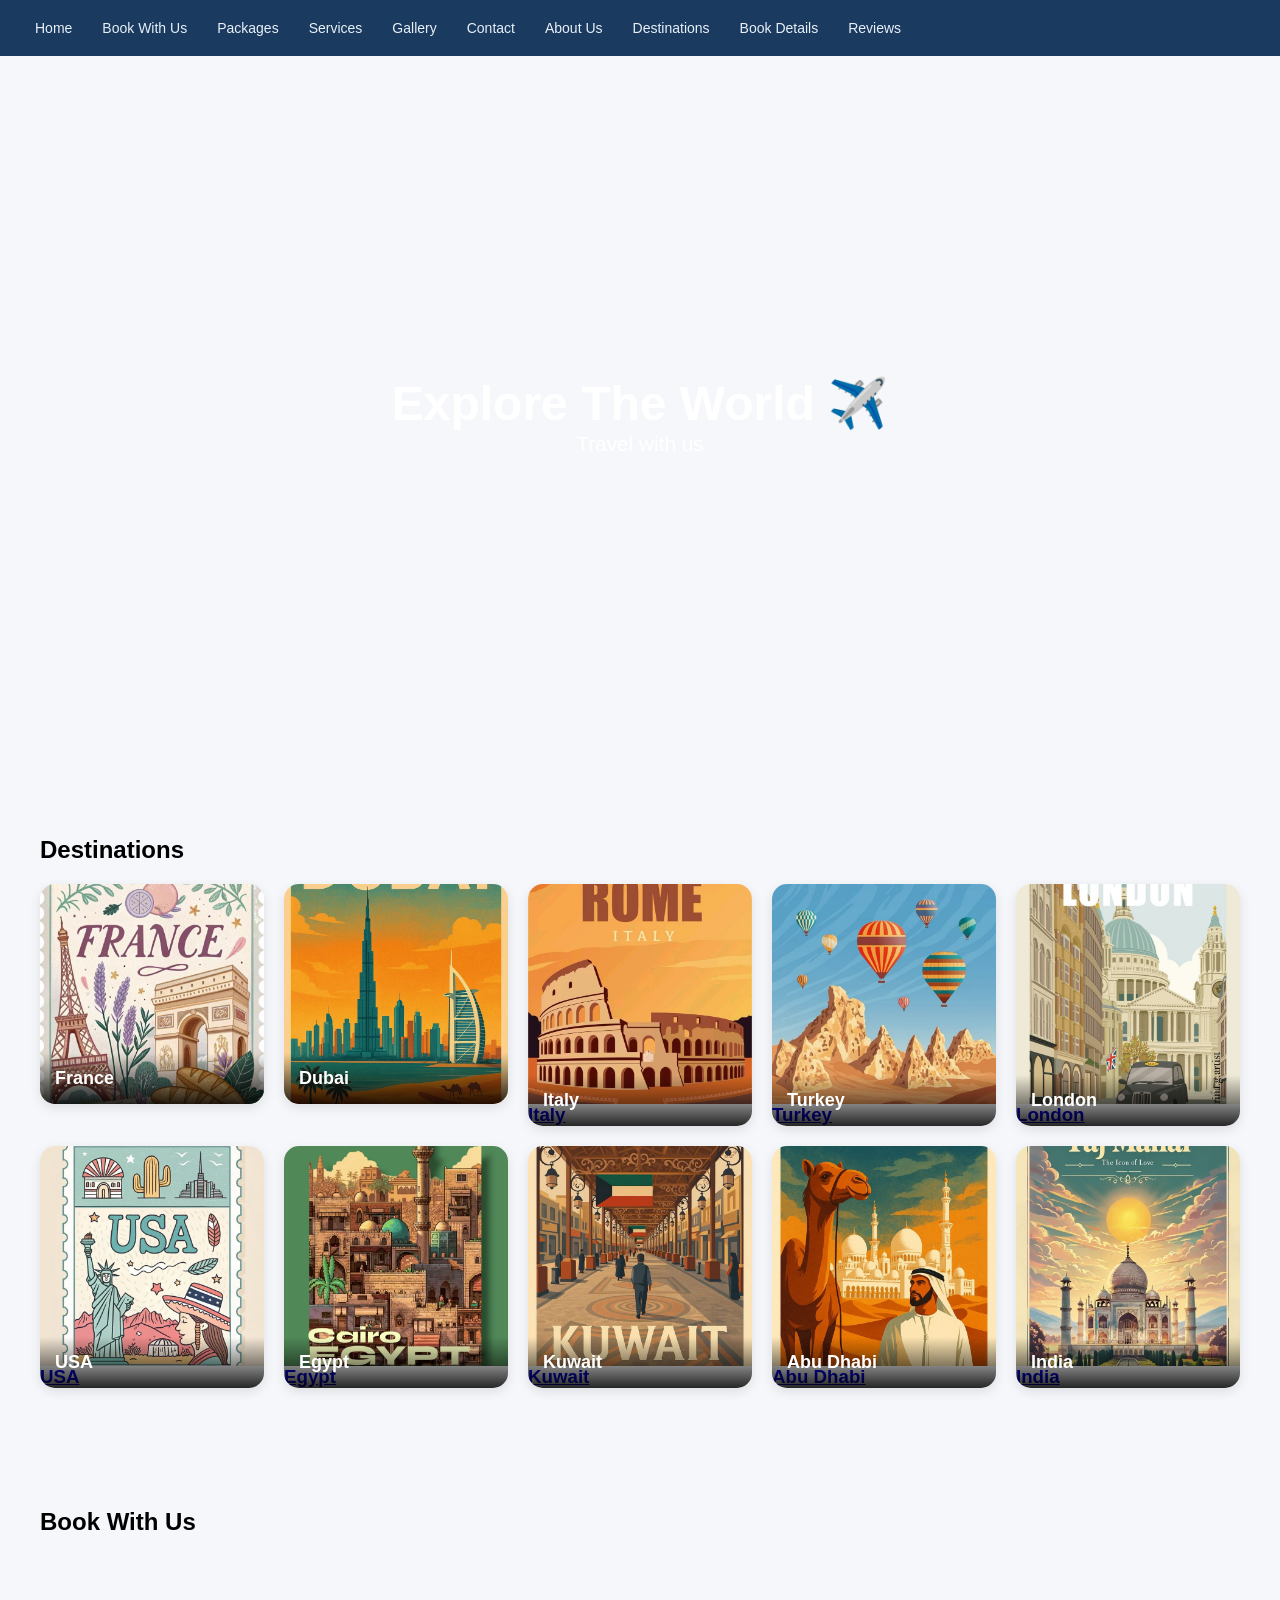
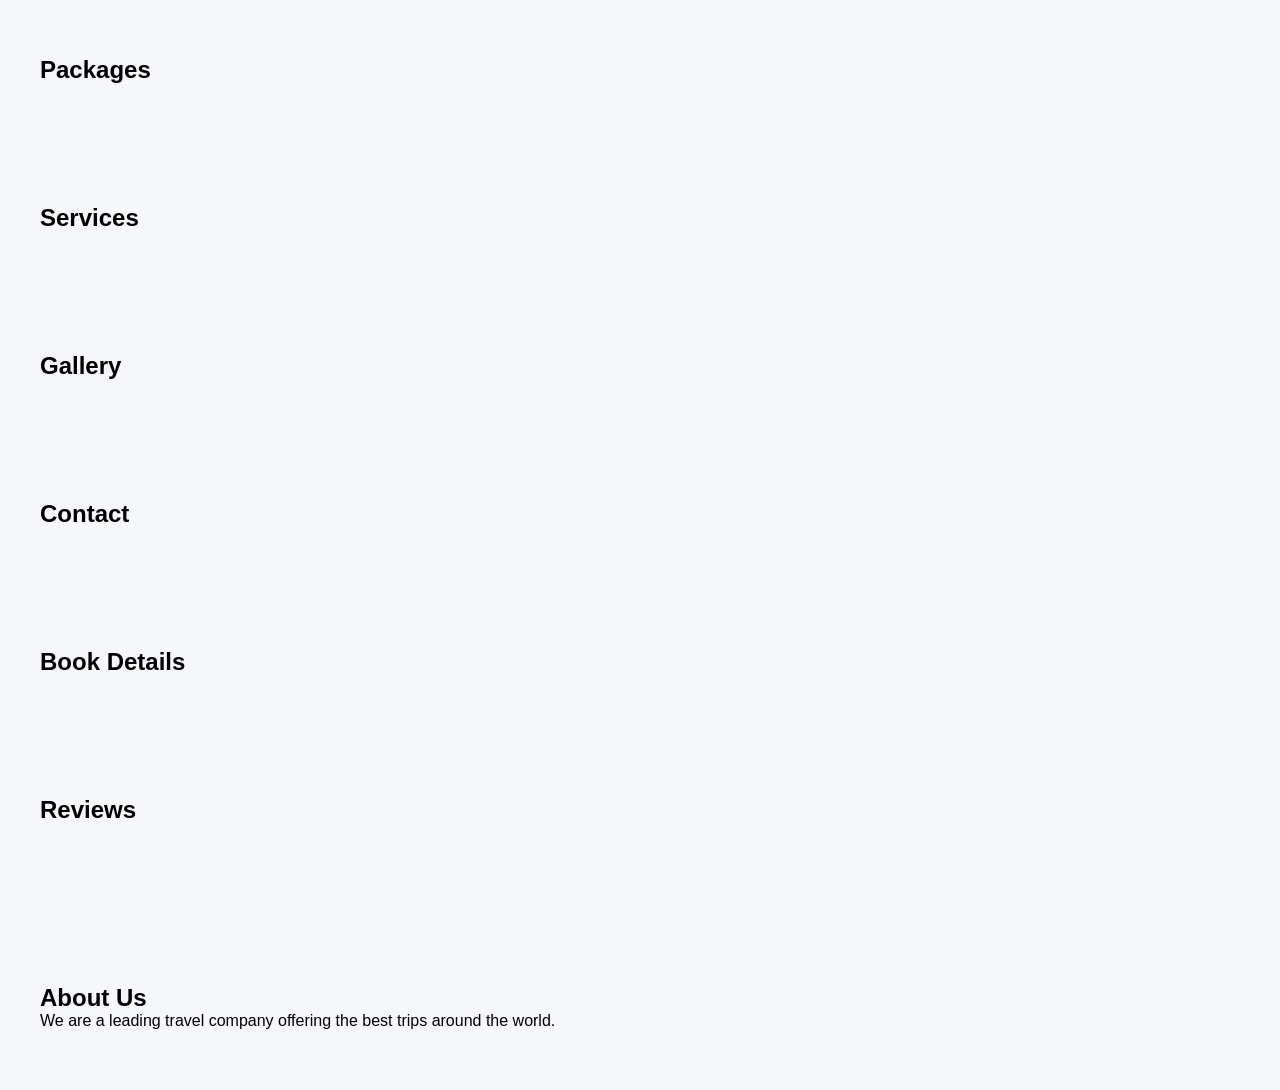
<file: index.html>
<!DOCTYPE html>
<html lang="en">
<head>
    <meta charset="UTF-8">
    <meta name="viewport" content="width=device-width, initial-scale=1.0">
    <title>Travel Home Airlines</title>
    <link rel="stylesheet" href="style home.Css">
</head>
<body>


    <header>
    <nav>
        <ul>
            <li><a href="#home">Home</a></li>
            <li><a href="#Book">Book With Us</a></li>
            <li><a href="#Packages">Packages</a></li>
            <li><a href="#Services">Services</a></li>
            <li><a href="#Gallery">Gallery</a></li>
            <li><a href="#Contact">Contact</a></li>
            <li><a href="#AboutUs">About Us</a></li>
            <li><a href="#destinations">Destinations</a></li>
            <li><a href="#BookDetails">Book Details</a></li>
            <li><a href="#Reviews">Reviews</a></li>
        </ul>
    </nav>
</header>


<!-- HOME -->
<section id="home">

    <video autoplay muted loop class="home-video">
        <source src="videos/home.mp4" type="video/mp4">
    </video>

    <div class="content">
        <h1>Explore The World ✈️</h1>
        <p>Travel with us</p>
    </div>

</section>

<!-- DESTINATIONS -->
<section id="destinations">
    <h2>Destinations</h2>

    <div class="container">

       <a href="france.html">
    <div class="card" data-name="France">
        <img src="images/France.jpeg">
    </div>
</a>
        <a href="dubai.html">
            <div class="card" data-name="Dubai">
                <img src="images/Dubai.jpeg">
            </div>
        </a>
        <a href="italy.html">
            <div class="card" data-name="Italy">
                <img src="images/Italy.jpeg">
                <h3>Italy</h3>
            </div>
        </a>

        <a href="turkey.html">
            <div class="card" data-name="Turkey">
                <img src="images/Turkey.jpeg">
                <h3>Turkey</h3>
            </div>
        </a>

        <a href="london.html">
            <div class="card" data-name="London">
                <img src="images/London.jpeg">
                <h3>London</h3>
            </div>
        </a>

        <a href="usa.html">
            <div class="card" data-name="USA">
                <img src="images/USA.jpeg">
                <h3>USA</h3>
            </div>
        </a>

        <a href="egypt.html">
            <div class="card" data-name="Egypt">
                <img src="images/Egypt.jpeg">
                <h3>Egypt</h3>
            </div>
        </a>

        <a href="kuwait.html">
            <div class="card" data-name="Kuwait">
                <img src="images/Kuwait.jpeg">
                <h3>Kuwait</h3>
            </div>
        </a>

        <a href="abudhabi.html">
            <div class="card" data-name="Abu Dhabi">
                <img src="images/AbuDhabi.jpeg">
                <h3>Abu Dhabi</h3>
            </div>
        </a>

        <a href="india.html">
            <div class="card" data-name="India">
                <img src="images/India.jpeg">
                <h3>India</h3>
            </div>
        </a>

    </div>
</section>
<section id="Book">
    <h2>Book With Us</h2>
</section>

<section id="Packages">
    <h2>Packages</h2>
</section>

<section id="Services">
    <h2>Services</h2>
</section>

<section id="Gallery">
    <h2>Gallery</h2>
</section>

<section id="Contact">
    <h2>Contact</h2>
</section>

<section id="BookDetails">
    <h2>Book Details</h2>
</section>

<section id="Reviews">
    <h2>Reviews</h2>
</section>
<!-- ABOUT -->
<section id="AboutUs">
    <h2>About Us</h2>
    <p>We are a leading travel company offering the best trips around the world.</p>
</section>

</body>
</html>
</file>
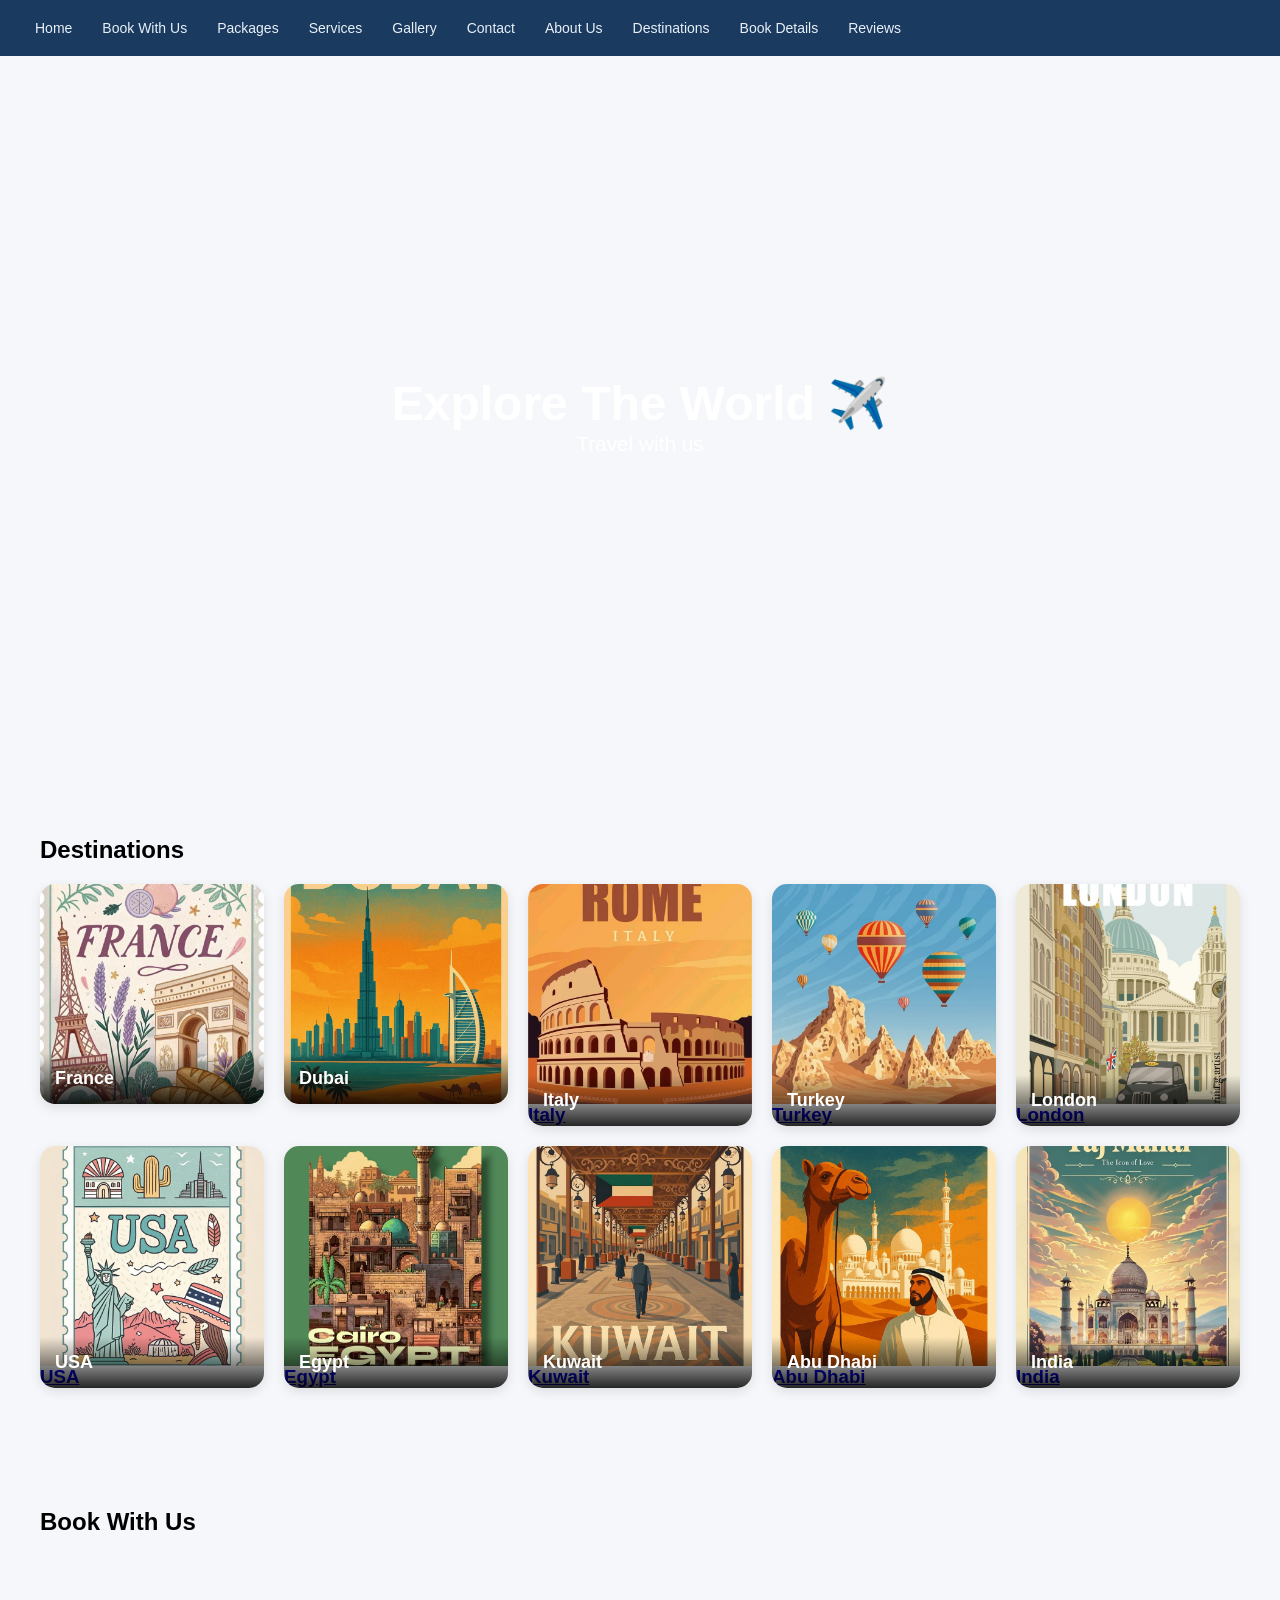
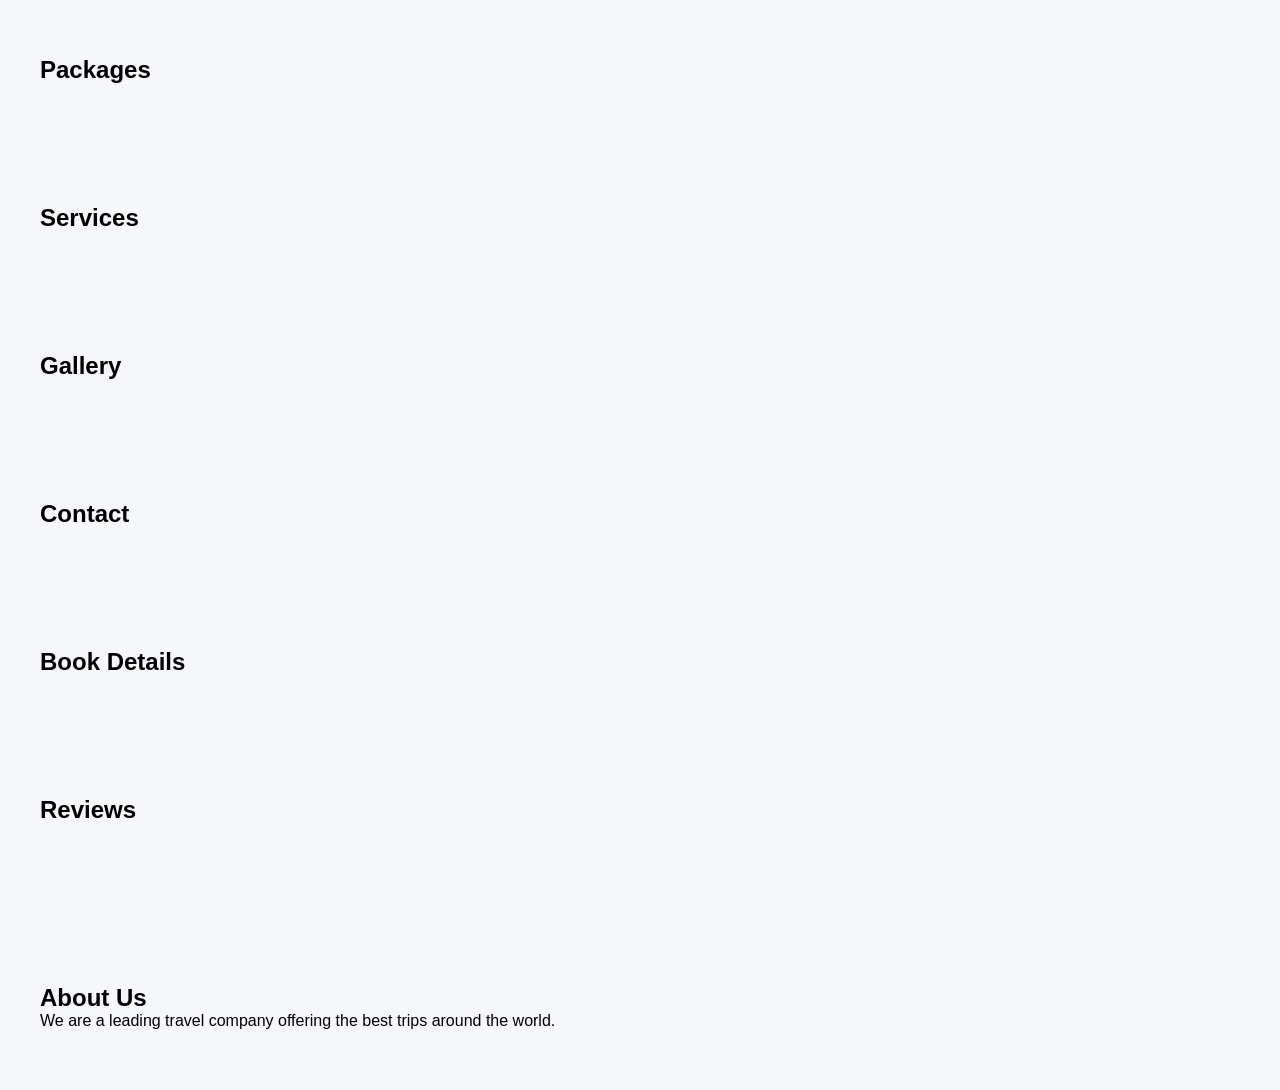
<file: Html Travel Page 1.html>
<!DOCTYPE html>
<html lang="en">
<head>
    <meta charset="UTF-8">
    <meta name="viewport" content="width=device-width, initial-scale=1.0">
    <title>Travel Home Airlines</title>

    <style>
       /* Reset */
* {
    margin: 0;
    padding: 0;
    box-sizing: border-box;
}

/* Body */
body {
    font-family: Arial, sans-serif;
    background-color: #f5f7fa;
}

/* Navbar */
header {
    background-color: #1a3a5f;
    position: sticky;
    top: 0;
    z-index: 100;
}

nav ul {
    display: flex;
    list-style: none;
    padding: 10px 20px;
}

nav ul li a {
    color: #e8f0f8;
    text-decoration: none;
    padding: 10px 15px;
    display: block;
    font-size: 14px;
}

nav ul li a:hover {
    background-color: #2c5d8f;
    border-radius: 5px;
}

/* Home Section */
#home {
    position: relative;
    height: 80vh;
    display: flex;
    align-items: center;
    justify-content: center;
    text-align: center;
    color: white;
}


.home-video {
    position: absolute;
    top: 0;
    left: 0;
    width: 100%;
    height: 100%;
    object-fit: cover;
    opacity: 0.6;
}


.content {
    position: relative;
    z-index: 1;
}

.content h1 {
    font-size: 3rem;
}

.content p {
    font-size: 1.3rem;
}


section {
    padding: 60px 40px;
}

/* Destinations */
#destinations h2 {
    margin-bottom: 20px;
}


.container {
    display: grid;
    grid-template-columns: repeat(auto-fill, minmax(200px, 1fr));
    gap: 20px;
}


.card {
    position: relative;
    border-radius: 15px;
    overflow: hidden;
    cursor: pointer;
    background: white;
    box-shadow: 0 4px 12px rgba(0,0,0,0.1);
}


.card img {
    width: 100%;
    height: 220px;
    object-fit: cover;
    display: block;
    transition: 0.4s ease;
}


.card::after {
    content: attr(data-name);
    position: absolute;
    bottom: 0;
    left: 0;
    width: 100%;

    padding: 15px;
    font-size: 18px;
    font-weight: bold;
    color: white;

    background: linear-gradient(to top, rgba(0,0,0,0.85), transparent);
}


.card:hover img {
    transform: scale(1.1);
}

.card:hover {
    box-shadow: 0 8px 20px rgba(0,0,0,0.2);
}

/* About */
#AboutUs {
    margin-top: 40px;
}
    </style>
</head>

<body>


    <header>
    <nav>
        <ul>
            <li><a href="#home">Home</a></li>
            <li><a href="#Book">Book With Us</a></li>
            <li><a href="#Packages">Packages</a></li>
            <li><a href="#Services">Services</a></li>
            <li><a href="#Gallery">Gallery</a></li>
            <li><a href="#Contact">Contact</a></li>
            <li><a href="#AboutUs">About Us</a></li>
            <li><a href="#destinations">Destinations</a></li>
            <li><a href="#BookDetails">Book Details</a></li>
            <li><a href="#Reviews">Reviews</a></li>
        </ul>
    </nav>
</header>


<!-- HOME -->
<section id="home">

    <video autoplay muted loop class="home-video">
        <source src="videos/home.mp4" type="video/mp4">
    </video>

    <div class="content">
        <h1>Explore The World ✈️</h1>
        <p>Travel with us</p>
    </div>

</section>

<!-- DESTINATIONS -->
<section id="destinations">
    <h2>Destinations</h2>

    <div class="container">

       <a href="france.html">
    <div class="card" data-name="France">
        <img src="images/France.jpeg">
    </div>
</a>
        <a href="dubai.html">
            <div class="card" data-name="Dubai">
                <img src="images/Dubai.jpeg">
            </div>
        </a>
        <a href="italy.html">
            <div class="card" data-name="Italy">
                <img src="images/Italy.jpeg">
                <h3>Italy</h3>
            </div>
        </a>

        <a href="turkey.html">
            <div class="card" data-name="Turkey">
                <img src="images/Turkey.jpeg">
                <h3>Turkey</h3>
            </div>
        </a>

        <a href="london.html">
            <div class="card" data-name="London">
                <img src="images/London.jpeg">
                <h3>London</h3>
            </div>
        </a>

        <a href="usa.html">
            <div class="card" data-name="USA">
                <img src="images/USA.jpeg">
                <h3>USA</h3>
            </div>
        </a>

        <a href="egypt.html">
            <div class="card" data-name="Egypt">
                <img src="images/Egypt.jpeg">
                <h3>Egypt</h3>
            </div>
        </a>

        <a href="kuwait.html">
            <div class="card" data-name="Kuwait">
                <img src="images/Kuwait.jpeg">
                <h3>Kuwait</h3>
            </div>
        </a>

        <a href="abudhabi.html">
            <div class="card" data-name="Abu Dhabi">
                <img src="images/AbuDhabi.jpeg">
                <h3>Abu Dhabi</h3>
            </div>
        </a>

        <a href="india.html">
            <div class="card" data-name="India">
                <img src="images/India.jpeg">
                <h3>India</h3>
            </div>
        </a>

    </div>
</section>
<section id="Book">
    <h2>Book With Us</h2>
</section>

<section id="Packages">
    <h2>Packages</h2>
</section>

<section id="Services">
    <h2>Services</h2>
</section>

<section id="Gallery">
    <h2>Gallery</h2>
</section>

<section id="Contact">
    <h2>Contact</h2>
</section>

<section id="BookDetails">
    <h2>Book Details</h2>
</section>

<section id="Reviews">
    <h2>Reviews</h2>
</section>
<!-- ABOUT -->
<section id="AboutUs">
    <h2>About Us</h2>
    <p>We are a leading travel company offering the best trips around the world.</p>
</section>

</body>
</html>
</file>
<file: style home.Css>
/* Reset */
* {
    margin: 0;
    padding: 0;
    box-sizing: border-box;
}

/* Body */
body {
    font-family: Arial, sans-serif;
    background-color: #f5f7fa;
}

/* Navbar */
header {
    background-color: #1a3a5f;
    position: sticky;
    top: 0;
    z-index: 100;
}

nav ul {
    display: flex;
    list-style: none;
    padding: 10px 20px;
}

nav ul li a {
    color: #e8f0f8;
    text-decoration: none;
    padding: 10px 15px;
    display: block;
    font-size: 14px;
}

nav ul li a:hover {
    background-color: #2c5d8f;
    border-radius: 5px;
}

/* Home Section */
#home {
    position: relative;
    height: 80vh;
    display: flex;
    align-items: center;
    justify-content: center;
    text-align: center;
    color: white;
}


.home-video {
    position: absolute;
    top: 0;
    left: 0;
    width: 100%;
    height: 100%;
    object-fit: cover;
    opacity: 0.6;
}


.content {
    position: relative;
    z-index: 1;
}

.content h1 {
    font-size: 3rem;
}

.content p {
    font-size: 1.3rem;
}


section {
    padding: 60px 40px;
}

/* Destinations */
#destinations h2 {
    margin-bottom: 20px;
}


.container {
    display: grid;
    grid-template-columns: repeat(auto-fill, minmax(200px, 1fr));
    gap: 20px;
}


.card {
    position: relative;
    border-radius: 15px;
    overflow: hidden;
    cursor: pointer;
    background: white;
    box-shadow: 0 4px 12px rgba(0,0,0,0.1);
}


.card img {
    width: 100%;
    height: 220px;
    object-fit: cover;
    display: block;
    transition: 0.4s ease;
}


.card::after {
    content: attr(data-name);
    position: absolute;
    bottom: 0;
    left: 0;
    width: 100%;
    padding: 15px;
    font-size: 18px;
    font-weight: bold;
    color: white;

    background: linear-gradient(to top, rgba(0,0,0,0.85), transparent);
}


.card:hover img {
    transform: scale(1.1);
}

.card:hover {
    box-shadow: 0 8px 20px rgba(0,0,0,0.2);
}

/* About */
#AboutUs {
    margin-top: 40px;
}
/* responsive Page1 */
</file>
